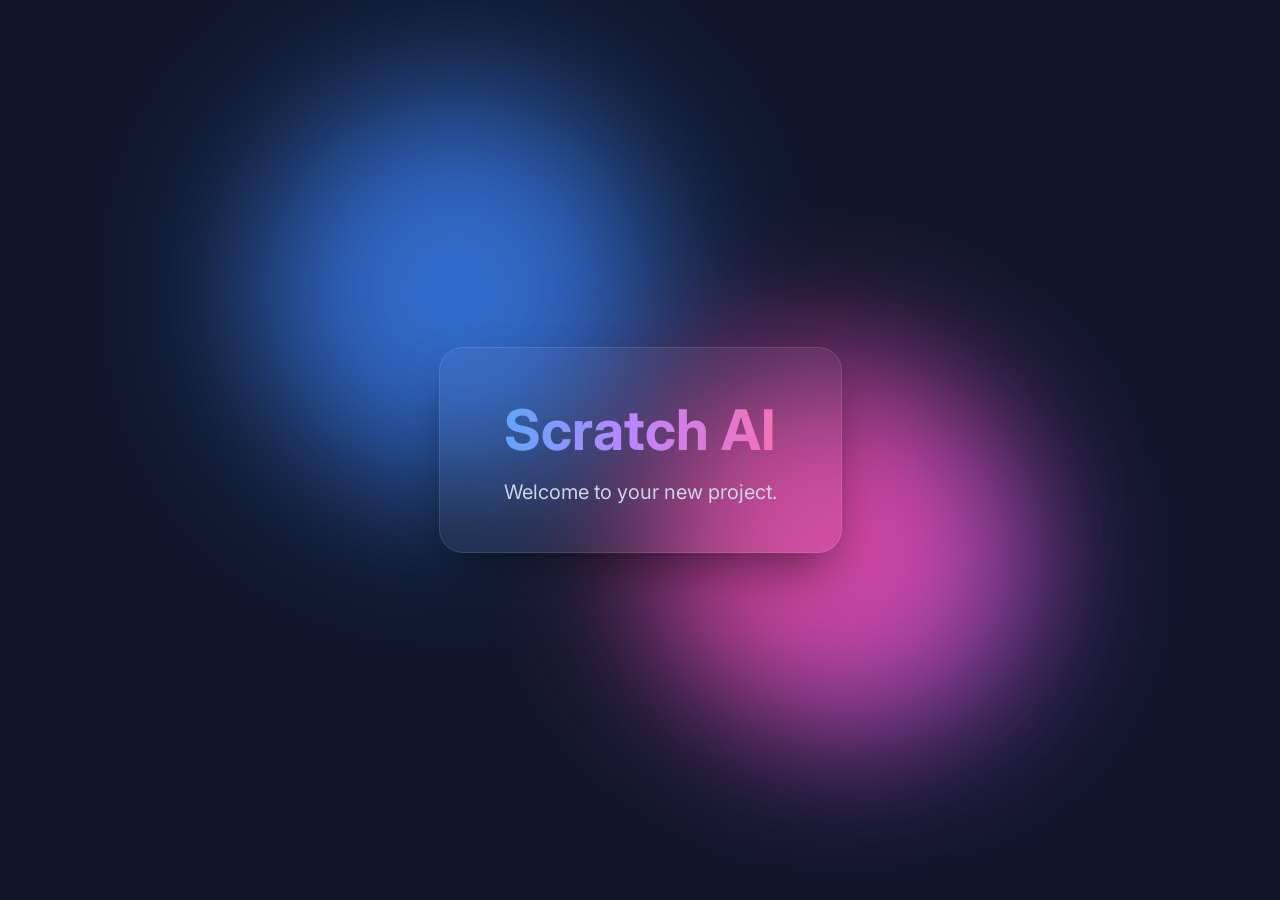
<file: animation_project/index.html>
<!DOCTYPE html>
<html lang="en">
<head>
    <meta charset="UTF-8">
    <meta name="viewport" content="width=device-width, initial-scale=1.0">
    <title>Beautiful Animation</title>
    <!-- Importing Inter Font -->
    <link href="https://fonts.googleapis.com/css2?family=Inter:wght@400;700&display=swap" rel="stylesheet">
    <link rel="stylesheet" href="style.css">
</head>
<body>
    <div class="animation-container">
        <!-- Animated Background Orbs -->
        <div class="circle circle-1"></div>
        <div class="circle circle-2"></div>
        <div class="circle circle-3"></div>
        
        <!-- Glassmorphism Card -->
        <div class="glass-card">
            <h1>Scratch AI</h1>
            <p>Welcome to your new project.</p>
        </div>
    </div>
    <script src="script.js"></script>
</body>
</html>
</file>
<file: animation_project/style.css>
* {
    margin: 0;
    padding: 0;
    box-sizing: border-box;
    font-family: 'Inter', sans-serif;
}

body {
    background-color: #0f172a;
    display: flex;
    justify-content: center;
    align-items: center;
    min-height: 100vh;
    overflow: hidden;
    perspective: 1000px;
}

/* Container for all animated elements */
.animation-container {
    position: relative;
    width: 100vw;
    height: 100vh;
    display: flex;
    justify-content: center;
    align-items: center;
}

/* Orb styles */
.circle {
    position: absolute;
    border-radius: 50%;
    filter: blur(80px);
    opacity: 0.8;
    animation: float 10s infinite alternate ease-in-out;
}

.circle-1 {
    width: 400px;
    height: 400px;
    background: #3b82f6; /* Bright Blue */
    top: 10%;
    left: 20%;
    animation-delay: 0s;
}

.circle-2 {
    width: 300px;
    height: 300px;
    background: #a855f7; /* Purple */
    bottom: 20%;
    right: 20%;
    animation-delay: -2s;
}

.circle-3 {
    width: 350px;
    height: 350px;
    background: #ec4899; /* Pink */
    top: 40%;
    left: 50%;
    animation-delay: -4s;
}

/* Floating Animation */
@keyframes float {
    0% {
        transform: translate(0, 0) scale(1);
    }
    100% {
        transform: translate(50px, -50px) scale(1.1);
    }
}

/* Glassmorphism Card styling */
.glass-card {
    position: relative;
    background: rgba(255, 255, 255, 0.05);
    backdrop-filter: blur(16px);
    -webkit-backdrop-filter: blur(16px);
    border: 1px solid rgba(255, 255, 255, 0.1);
    border-radius: 24px;
    padding: 3rem 4rem;
    text-align: center;
    color: white;
    z-index: 10;
    box-shadow: 0 25px 50px -12px rgba(0, 0, 0, 0.5);
    transition: transform 0.1s ease-out; /* Smooth transition for 3D effect */
    transform-style: preserve-3d;
}

.glass-card h1 {
    font-size: 3.5rem;
    font-weight: 700;
    margin-bottom: 1rem;
    background: linear-gradient(to right, #60a5fa, #c084fc, #f472b6);
    -webkit-background-clip: text;
    -webkit-text-fill-color: transparent;
    transform: translateZ(50px);
}

.glass-card p {
    font-size: 1.25rem;
    color: #cbd5e1;
    transform: translateZ(30px);
}
</file>
